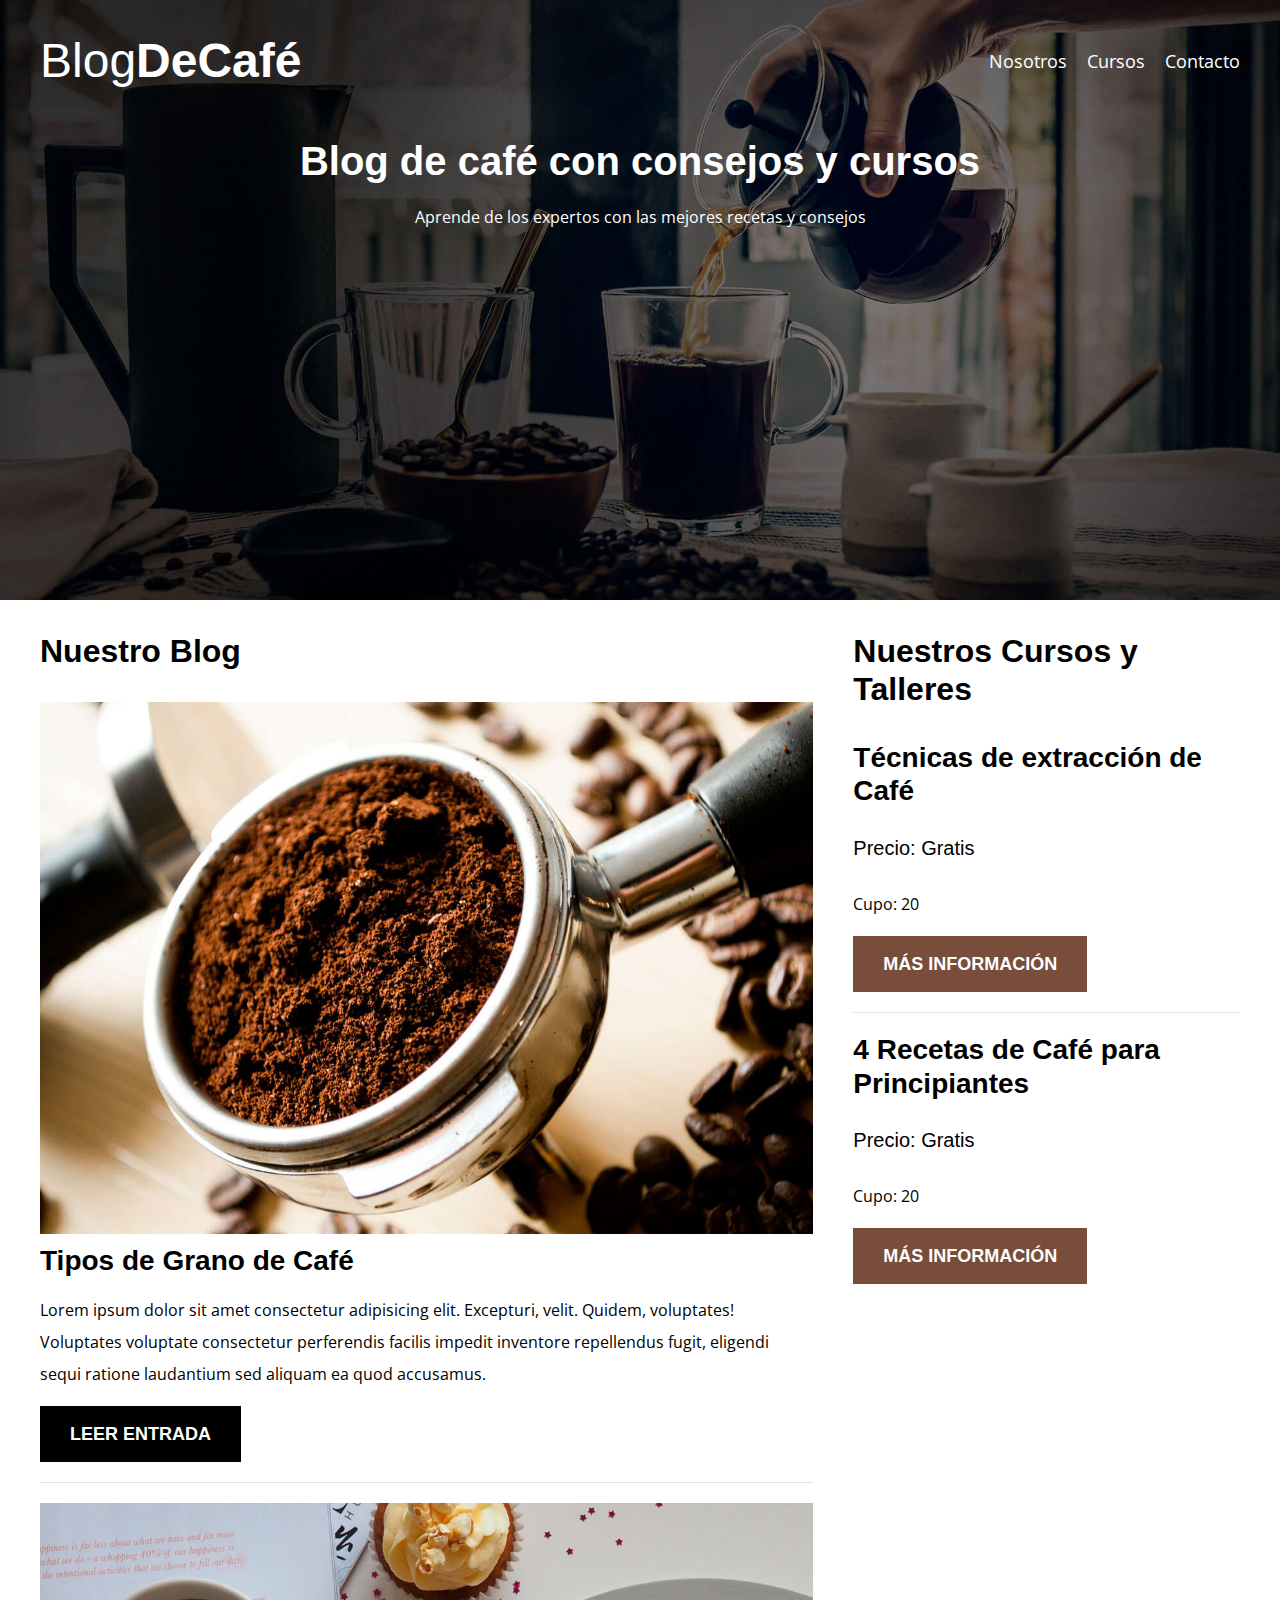
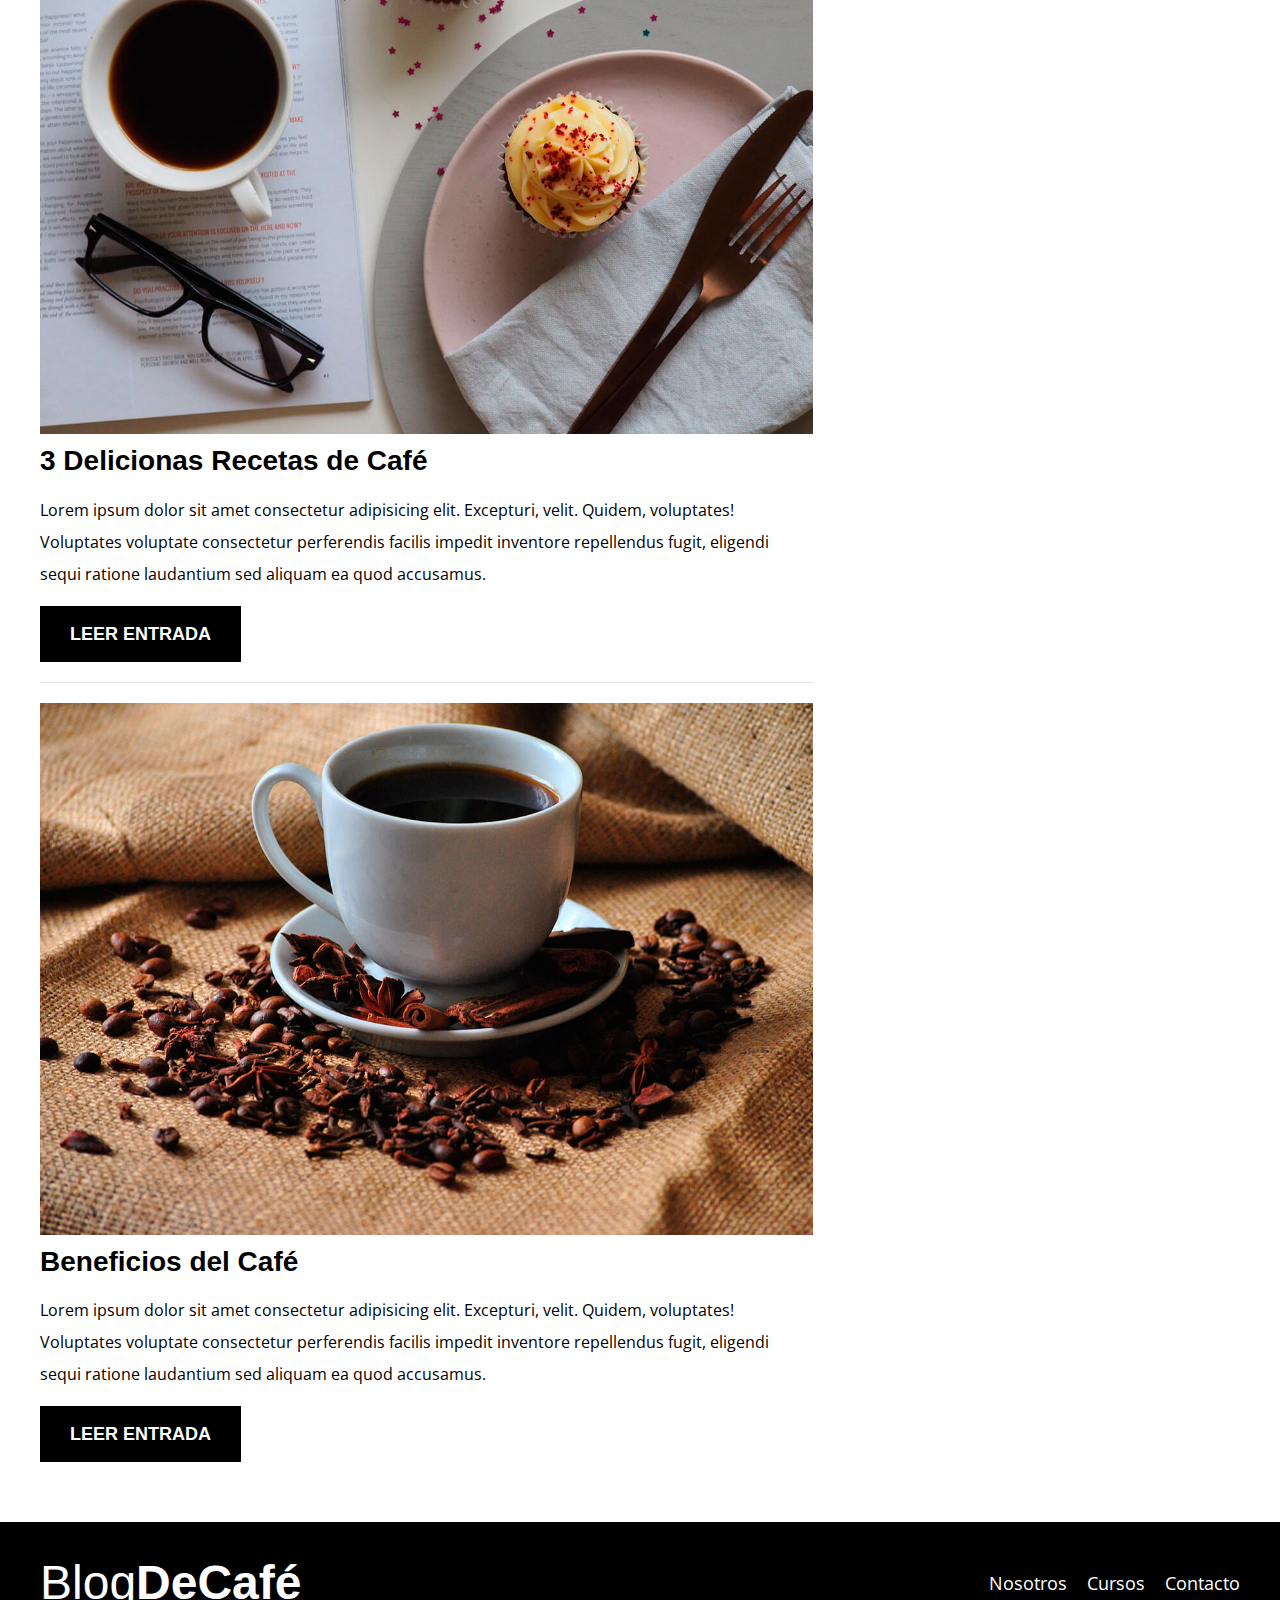
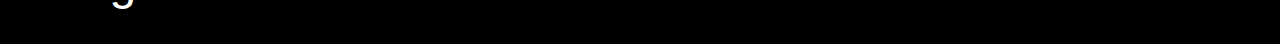
<file: index.html>
<!DOCTYPE html>
<html lang="en">
<head>
    <meta charset="UTF-8">
    <meta name="viewport" content="width=device-width, initial-scale=1.0">
    <title>BlogDeCafé</title>
    <!-- NORMALIZE -->
    <link rel="stylesheet" href="css/normalize.css">
    <!-- GOOGLE FONTS -->
    <link rel="preconnect" href="https://fonts.googleapis.com">
    <link rel="preconnect" href="https://fonts.gstatic.com" crossorigin>
    <link href="https://fonts.googleapis.com/css2?family=Krub:ital,wght@0,200;0,300;0,400;0,500;0,600;0,700;1,200;1,300;1,400;1,500;1,600;1,700&family=Open+Sans:ital,wght@0,300..800;1,300..800&family=Poppins:ital,wght@0,100;0,200;0,300;0,400;0,500;0,600;0,700;0,800;0,900;1,100;1,200;1,300;1,400;1,500;1,600;1,700;1,800;1,900&family=Staatliches&display=swap" rel="stylesheet">
    <!-- CSS -->
    <link rel="stylesheet" href="css/style.css">
    
</head>
<body>

    <header class="header">
        <div class="contenedor">
            <div class="barra">
                <a href="index.html" class="logo no-margin centrar-texto">
                    <h1 class="logo__nombre">Blog<span class="logo__bold">DeCafé</span></h1>
                </a>

                <nav class="navegacion">
                    <a href="nosotros.html" class="navegacion__enlace">Nosotros</a>
                    <a href="cursos.html" class="navegacion__enlace">Cursos</a>
                    <a href="contacto.html" class="navegacion__enlace">Contacto</a>
                </nav>
            </div>
        </div>

        <div class="header__texto">
            <h2 class="no-margin">Blog de café con consejos y cursos</h2>
            <p class="nor-margin">Aprende de los expertos con las mejores recetas y consejos</p>
        </div>
    </header>

    <div class="contenedor contenido-principal">
        <main class="blog">
            <h3>Nuestro Blog</h3>
            <article class="entrada">
                <div class="entrada__imagen">
                    <img src="/BlogdeCafe_inicio_img/blog1.jpg" alt="imagen blog">
                </div>
                <div class="entrada__contenido">
                    <h4 class="no-margin">Tipos de Grano de Café</h4>
                    <p>Lorem ipsum dolor sit amet consectetur adipisicing elit. Excepturi, velit. Quidem, voluptates! Voluptates voluptate consectetur perferendis facilis impedit inventore repellendus fugit, eligendi sequi ratione laudantium sed aliquam ea quod accusamus.</p>
                    <a href="entrada.html" class="boton boton--primario">Leer Entrada</a>
                </div>
            </article>

            <article class="entrada">
                <div class="entrada__imagen">
                    <img src="/BlogdeCafe_inicio_img/blog2.jpg" alt="imagen blog">
                </div>
                <div class="entrada__contenido">
                    <h4 class="no-margin">3 Delicionas Recetas de Café</h4>
                    <p>Lorem ipsum dolor sit amet consectetur adipisicing elit. Excepturi, velit. Quidem, voluptates! Voluptates voluptate consectetur perferendis facilis impedit inventore repellendus fugit, eligendi sequi ratione laudantium sed aliquam ea quod accusamus.</p>
                    <a href="entrada.html" class="boton boton--primario">Leer Entrada</a>
                </div>
            </article>

            <article class="entrada">
                <div class="entrada__imagen">
                    <img src="/BlogdeCafe_inicio_img/blog3.jpg" alt="imagen blog">
                </div>
                <div class="entrada__contenido">
                    <h4 class="no-margin">Beneficios del Café</h4>
                    <p>Lorem ipsum dolor sit amet consectetur adipisicing elit. Excepturi, velit. Quidem, voluptates! Voluptates voluptate consectetur perferendis facilis impedit inventore repellendus fugit, eligendi sequi ratione laudantium sed aliquam ea quod accusamus.</p>
                    <a href="entrada.html" class="boton boton--primario">Leer Entrada</a>
                </div>
            </article>
        </main>
        <aside class="sidebar">
            <h3>Nuestros Cursos y Talleres</h3>

            <ul class="cursos no-padding">
                <li class="widget-curso">
                    <h4 class="no-margin">Técnicas de extracción de Café</h4>
                    <p class="widget-curso__label">Precio: <span>Gratis</span></p>
                    <p class="widget-curso__info">Cupo: <span>20</span></p>
                    <a href="cursos.html" class="boton boton--secundario">Más Información</a>
                </li>

                
                <li class="widget-curso">
                    <h4 class="no-margin">4 Recetas de Café para Principiantes</h4>
                    <p class="widget-curso__label">Precio: <span>Gratis</span></p>
                    <p class="widget-curso__info">Cupo: <span>20</span></p>
                    <a href="cursos.html" class="boton boton--secundario">Más Información</a>
                </li>

            </ul>
        </aside>
    </div>

    <footer class="footer">
       <div class="contenedor">
        <div class="barra">
            <a href="index.html" class="logo no-margin centrar-texto">
                <h1 class="logo__nombre">Blog<span class="logo__bold">DeCafé</span></h1>
            </a>

            <nav class="navegacion">
                <a href="nosotros.html" class="navegacion__enlace">Nosotros</a>
                <a href="cursos.html" class="navegacion__enlace">Cursos</a>
                <a href="contacto.html" class="navegacion__enlace">Contacto</a>
            </nav>
        </div>
       </div>
    </footer>
    
    
</body>
</html>
</file>
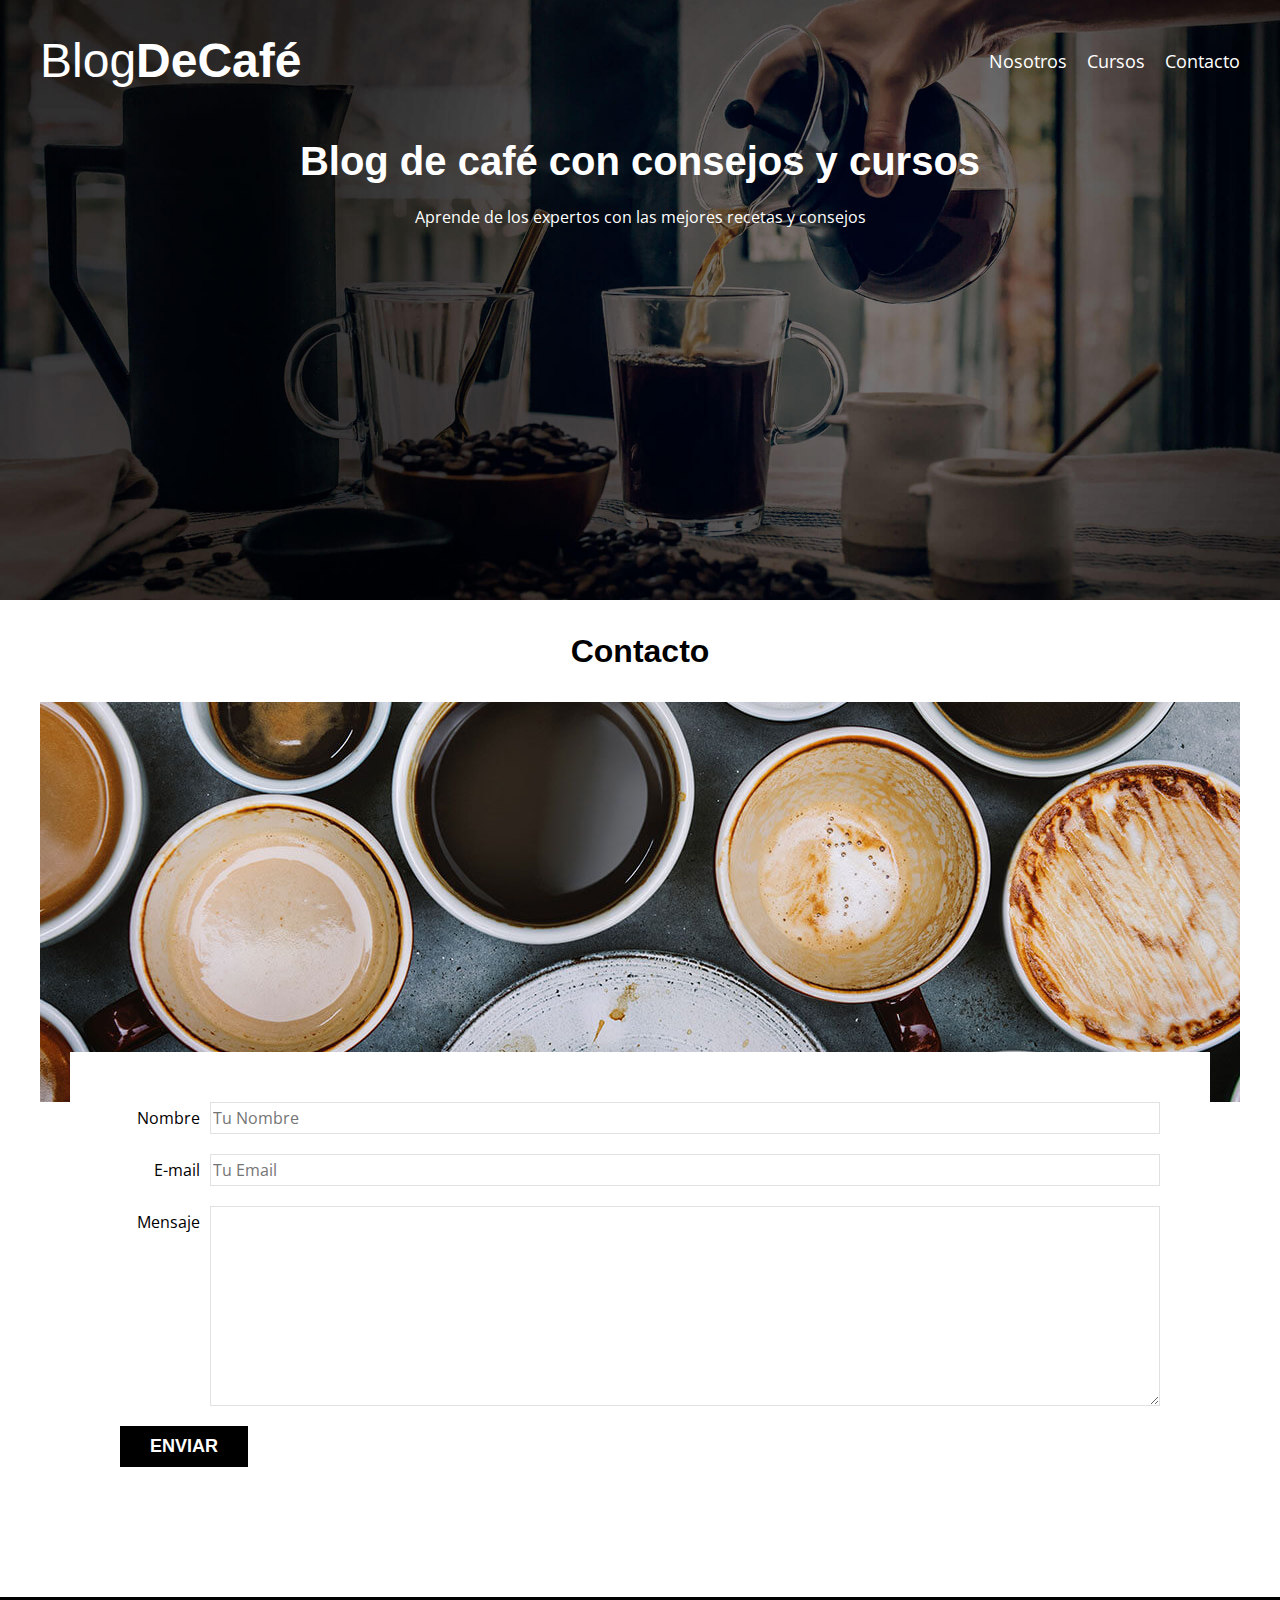
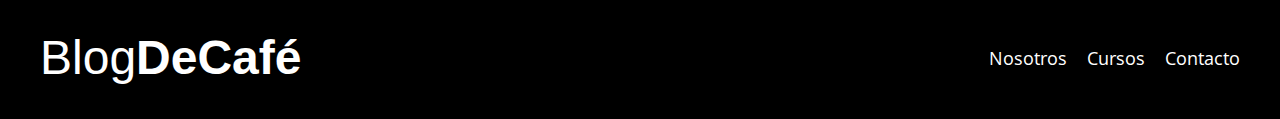
<file: contacto.html>
<!DOCTYPE html>
<html lang="en">
<head>
    <meta charset="UTF-8">
    <meta name="viewport" content="width=device-width, initial-scale=1.0">
    <title>BlogDeCafé</title>
    <!-- NORMALIZE -->
    <link rel="stylesheet" href="css/normalize.css">
    <!-- GOOGLE FONTS -->
    <link rel="preconnect" href="https://fonts.googleapis.com">
    <link rel="preconnect" href="https://fonts.gstatic.com" crossorigin>
    <link href="https://fonts.googleapis.com/css2?family=Krub:ital,wght@0,200;0,300;0,400;0,500;0,600;0,700;1,200;1,300;1,400;1,500;1,600;1,700&family=Open+Sans:ital,wght@0,300..800;1,300..800&family=Poppins:ital,wght@0,100;0,200;0,300;0,400;0,500;0,600;0,700;0,800;0,900;1,100;1,200;1,300;1,400;1,500;1,600;1,700;1,800;1,900&family=Staatliches&display=swap" rel="stylesheet">
    <!-- CSS -->
    <link rel="stylesheet" href="css/style.css">
    
</head>
<body>

    <header class="header">
        <div class="contenedor">
            <div class="barra">
                <a href="index.html" class="logo no-margin centrar-texto">
                    <h1 class="logo__nombre">Blog<span class="logo__bold">DeCafé</span></h1>
                </a>

                <nav class="navegacion">
                    <a href="nosotros.html" class="navegacion__enlace">Nosotros</a>
                    <a href="cursos.html" class="navegacion__enlace">Cursos</a>
                    <a href="contacto.html" class="navegacion__enlace">Contacto</a>
                </nav>
            </div>
        </div>

        <div class="header__texto">
            <h2 class="no-margin">Blog de café con consejos y cursos</h2>
            <p class="nor-margin">Aprende de los expertos con las mejores recetas y consejos</p>
        </div>
    </header>

    <main class="contenedor ">
        <h3 class="centrar-texto">Contacto</h3>

        <div class="contacto-bg"></div>
        

        <form class="formulario">
            <div class="campo">
                <label for="nombre" class="campo__label">Nombre</label>
                
                <input type="text" id="nombre" placeholder="Tu Nombre" class="campo__field">
            </div>
            <div class="campo">
                <label for="email" class="campo__label">E-mail</label>
                <input type="email" id="email" placeholder="Tu Email" class="campo__field">
            </div>

            <div class="campo">
                <label for="mensaje" class="campo__label">Mensaje</label>
                <textarea name="mensaje" id="mensaje" class="campo__field campo__field--textarea"></textarea>
            </div>

            <div class="campo">
                <input type="submit" value="Enviar" class="boton boton--primario">
            </div>

            
        </form>

        
    </main>

    <footer class="footer">
       <div class="contenedor">
        <div class="barra">
            <a href="index.html" class="logo no-margin centrar-texto">
                <h1 class="logo__nombre">Blog<span class="logo__bold">DeCafé</span></h1>
            </a>

            <nav class="navegacion">
                <a href="nosotros.html" class="navegacion__enlace">Nosotros</a>
                <a href="cursos.html" class="navegacion__enlace">Cursos</a>
                <a href="contacto.html" class="navegacion__enlace">Contacto</a>
            </nav>
        </div>
       </div>
    </footer>
    
    
</body>
</html>
</file>
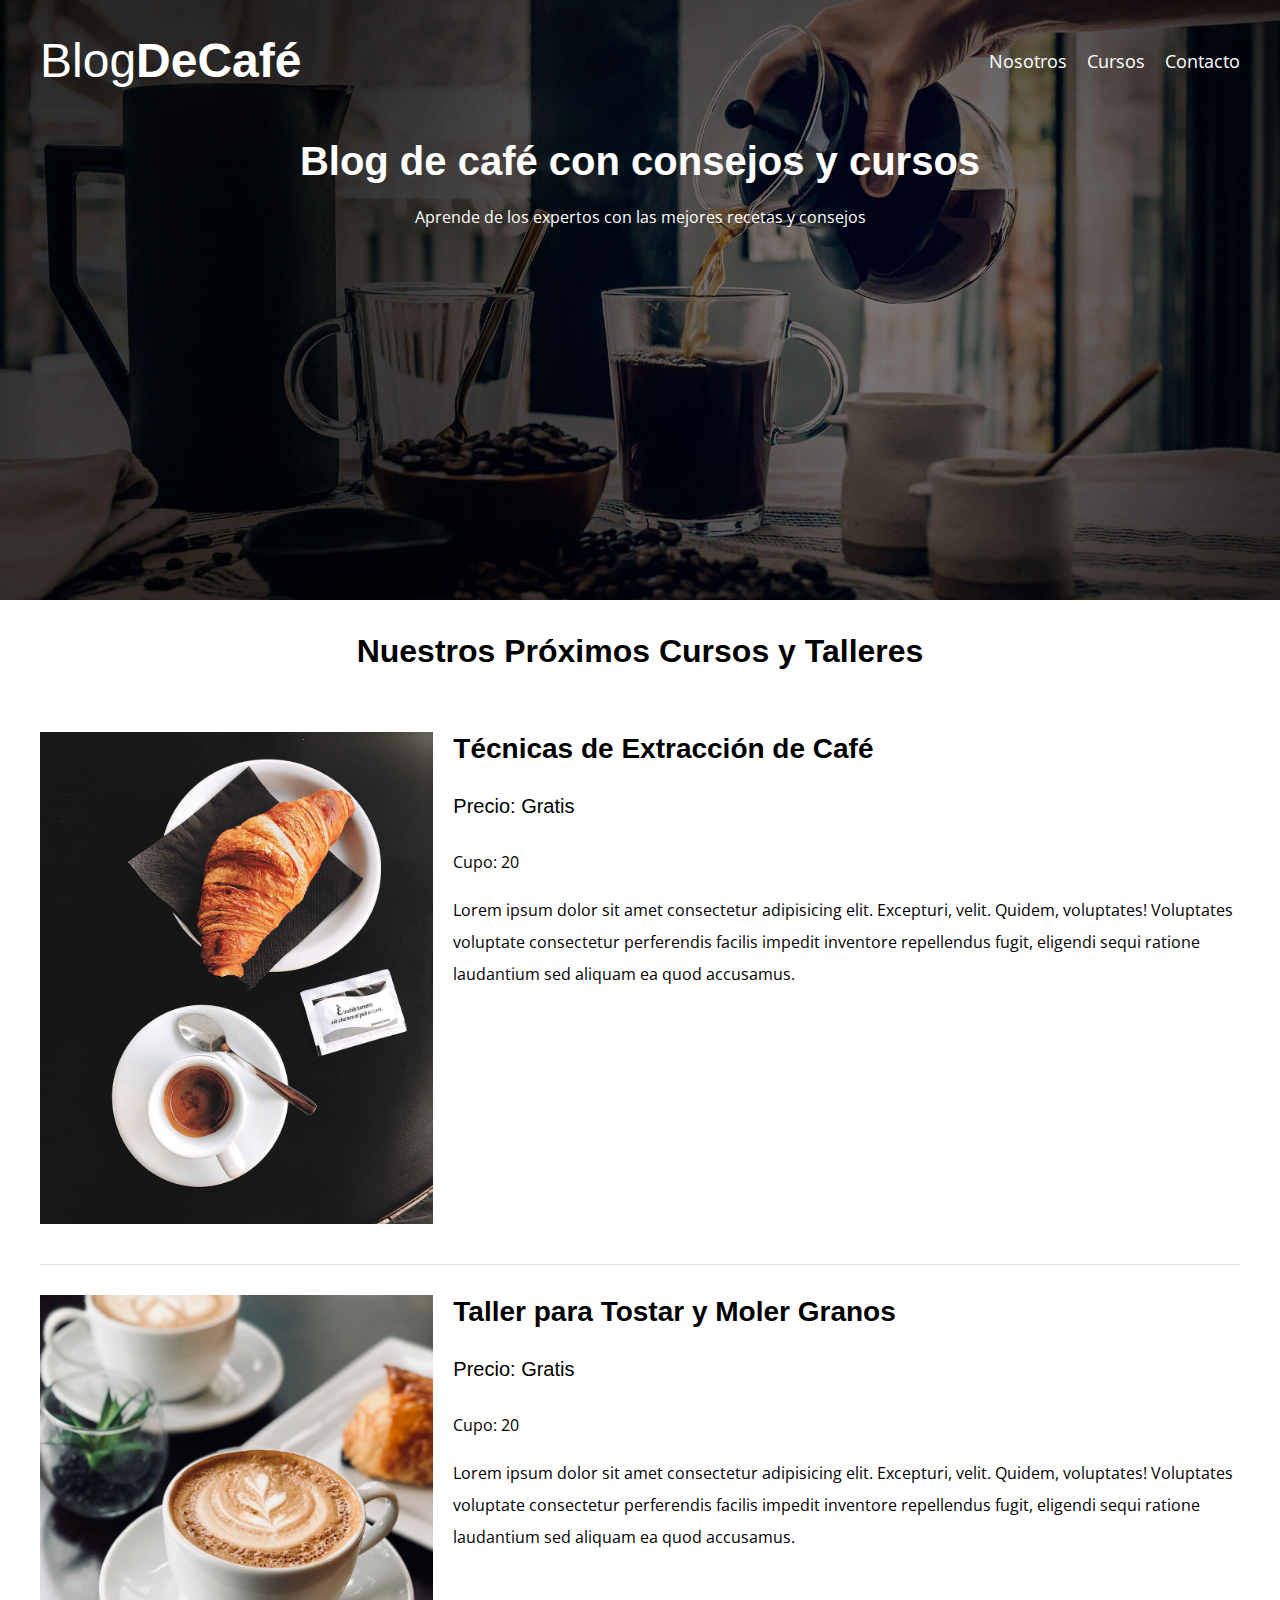
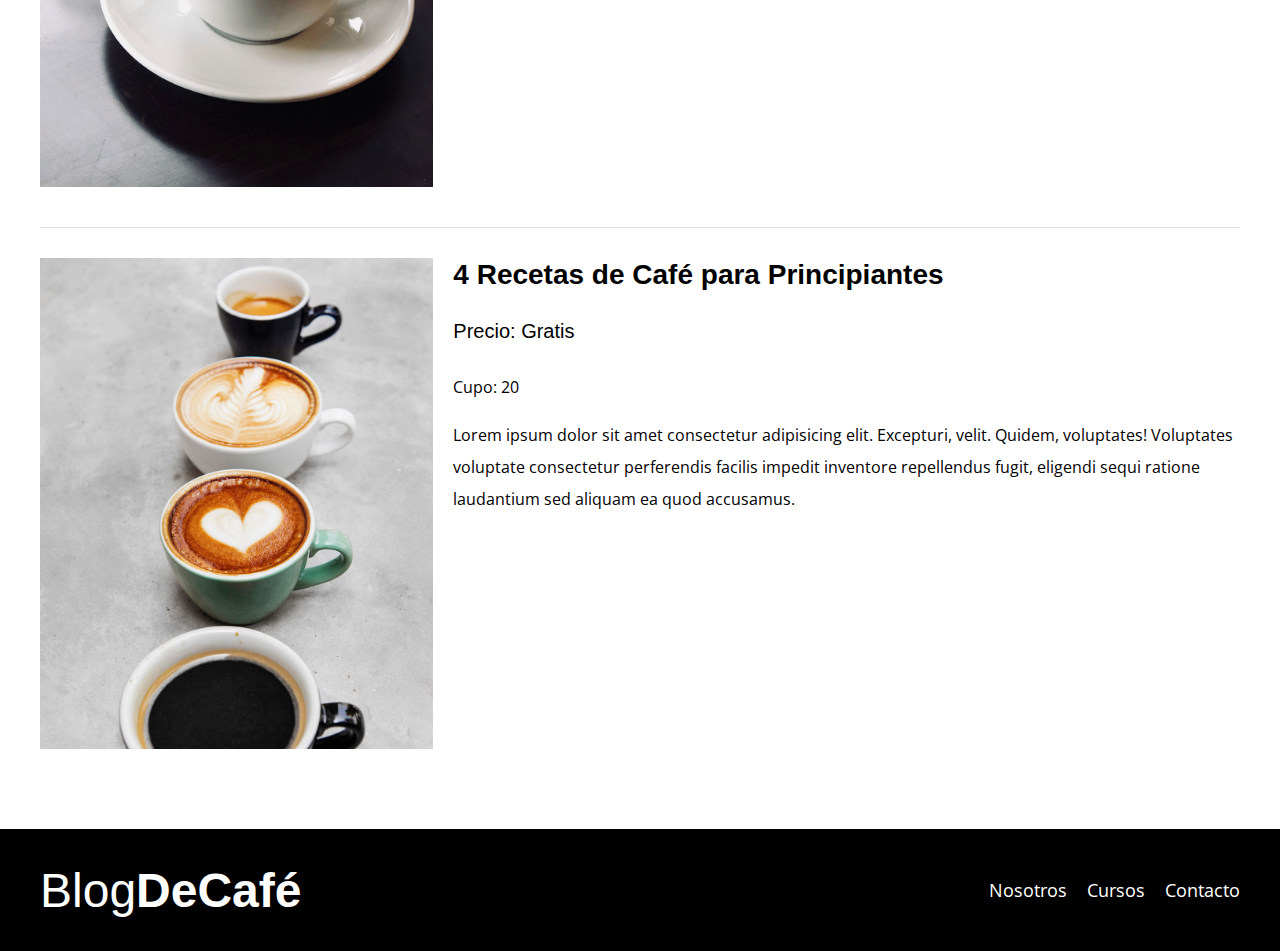
<file: cursos.html>
<!DOCTYPE html>
<html lang="en">
<head>
    <meta charset="UTF-8">
    <meta name="viewport" content="width=device-width, initial-scale=1.0">
    <title>BlogDeCafé</title>
    <!-- NORMALIZE -->
    <link rel="stylesheet" href="css/normalize.css">
    <!-- GOOGLE FONTS -->
    <link rel="preconnect" href="https://fonts.googleapis.com">
    <link rel="preconnect" href="https://fonts.gstatic.com" crossorigin>
    <link href="https://fonts.googleapis.com/css2?family=Krub:ital,wght@0,200;0,300;0,400;0,500;0,600;0,700;1,200;1,300;1,400;1,500;1,600;1,700&family=Open+Sans:ital,wght@0,300..800;1,300..800&family=Poppins:ital,wght@0,100;0,200;0,300;0,400;0,500;0,600;0,700;0,800;0,900;1,100;1,200;1,300;1,400;1,500;1,600;1,700;1,800;1,900&family=Staatliches&display=swap" rel="stylesheet">
    <!-- CSS -->
    <link rel="stylesheet" href="css/style.css">
    
</head>
<body>

    <header class="header">
        <div class="contenedor">
            <div class="barra">
                <a href="index.html" class="logo no-margin centrar-texto">
                    <h1 class="logo__nombre">Blog<span class="logo__bold">DeCafé</span></h1>
                </a>

                <nav class="navegacion">
                    <a href="nosotros.html" class="navegacion__enlace">Nosotros</a>
                    <a href="cursos.html" class="navegacion__enlace">Cursos</a>
                    <a href="contacto.html" class="navegacion__enlace">Contacto</a>
                </nav>
            </div>
        </div>

        <div class="header__texto">
            <h2 class="no-margin">Blog de café con consejos y cursos</h2>
            <p class="nor-margin">Aprende de los expertos con las mejores recetas y consejos</p>
        </div>
    </header>

    <main class="contenedor ">
        <h3 class="centrar-texto">Nuestros Próximos Cursos y Talleres</h3>

        <div class="curso">
            <div class="curso__imagen">
                <img src="BlogdeCafe_inicio_img/curso1.jpg" alt="imagen del curso 1">
            </div>
            <div class="curso__informacion">
            <h4 class="no-margin">Técnicas de Extracción de Café</h4>
            <p class="widget-curso__label">Precio: <span>Gratis</span></p>
            <p class="widget-curso__info">Cupo: <span>20</span></p>
            <p class="curso__descripcion">Lorem ipsum dolor sit amet consectetur adipisicing elit. Excepturi, velit. Quidem, voluptates! Voluptates voluptate consectetur perferendis facilis impedit inventore repellendus fugit, eligendi sequi ratione laudantium sed aliquam ea quod accusamus.</p>
            </div><!--Cierre del curso__informacion-->
        </div>  <!--Cierre del curso-->

        <div class="curso">
            <div class="curso__imagen">
                <img src="BlogdeCafe_inicio_img/curso2.jpg" alt="imagen del curso 2">
            </div>
            <div class="curso__informacion">
            <h4 class="no-margin">Taller para Tostar y Moler Granos</h4>
            <p class="widget-curso__label">Precio: <span>Gratis</span></p>
            <p class="widget-curso__info">Cupo: <span>20</span></p>
            <p class="curso__descripcion">Lorem ipsum dolor sit amet consectetur adipisicing elit. Excepturi, velit. Quidem, voluptates! Voluptates voluptate consectetur perferendis facilis impedit inventore repellendus fugit, eligendi sequi ratione laudantium sed aliquam ea quod accusamus.</p>
            </div><!--Cierre del curso__informacion-->
        </div>  <!--Cierre del curso-->

        <div class="curso">
            <div class="curso__imagen">
                <img src="BlogdeCafe_inicio_img/curso3.jpg" alt="imagen del curso 13">
            </div>
            <div class="curso__informacion">
            <h4 class="no-margin">4 Recetas de Café para Principiantes</h4>
            <p class="widget-curso__label">Precio: <span>Gratis</span></p>
            <p class="widget-curso__info">Cupo: <span>20</span></p>
            <p class="curso__descripcion">Lorem ipsum dolor sit amet consectetur adipisicing elit. Excepturi, velit. Quidem, voluptates! Voluptates voluptate consectetur perferendis facilis impedit inventore repellendus fugit, eligendi sequi ratione laudantium sed aliquam ea quod accusamus.</p>
            </div><!--Cierre del curso__informacion-->
        </div>  <!--Cierre del curso-->
        
    </main>

    <footer class="footer">
       <div class="contenedor">
        <div class="barra">
            <a href="index.html" class="logo no-margin centrar-texto">
                <h1 class="logo__nombre">Blog<span class="logo__bold">DeCafé</span></h1>
            </a>

            <nav class="navegacion">
                <a href="nosotros.html" class="navegacion__enlace">Nosotros</a>
                <a href="cursos.html" class="navegacion__enlace">Cursos</a>
                <a href="contacto.html" class="navegacion__enlace">Contacto</a>
            </nav>
        </div>
       </div>
    </footer>
    
    
</body>
</html>
</file>
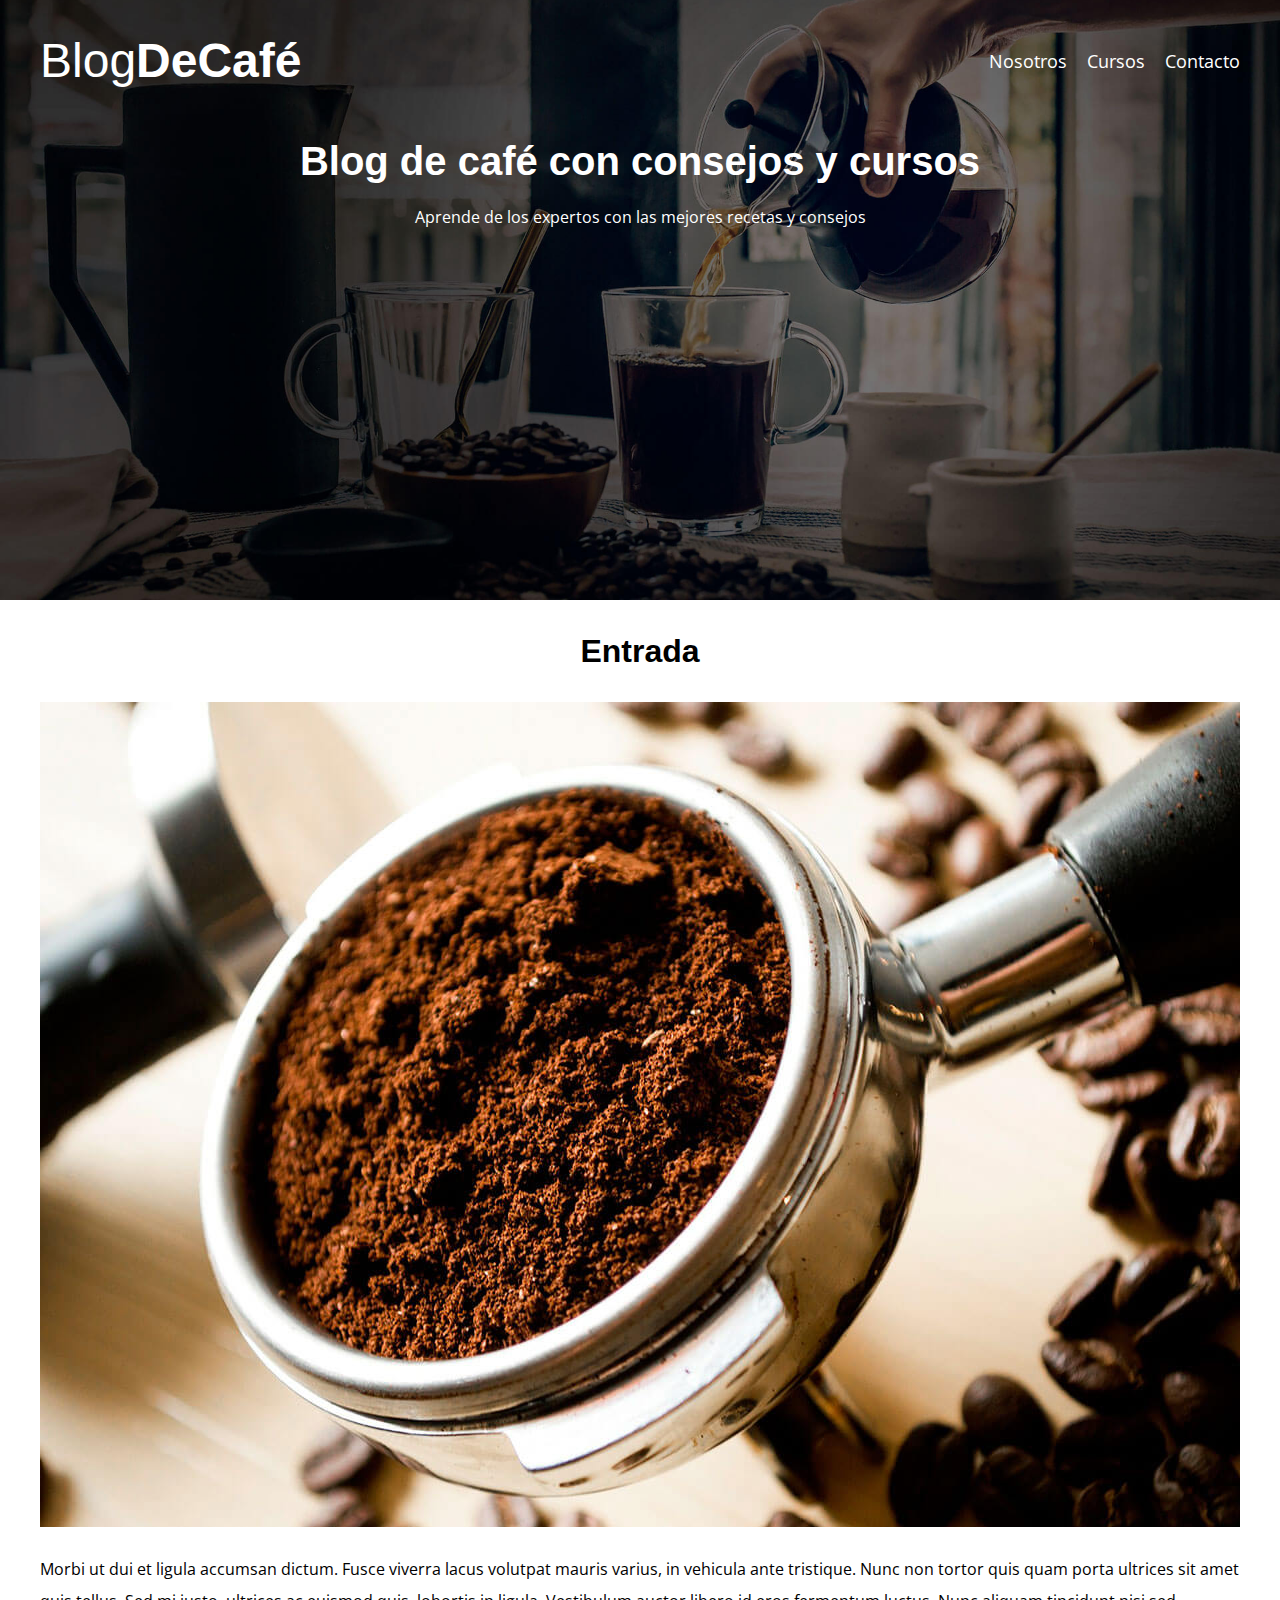
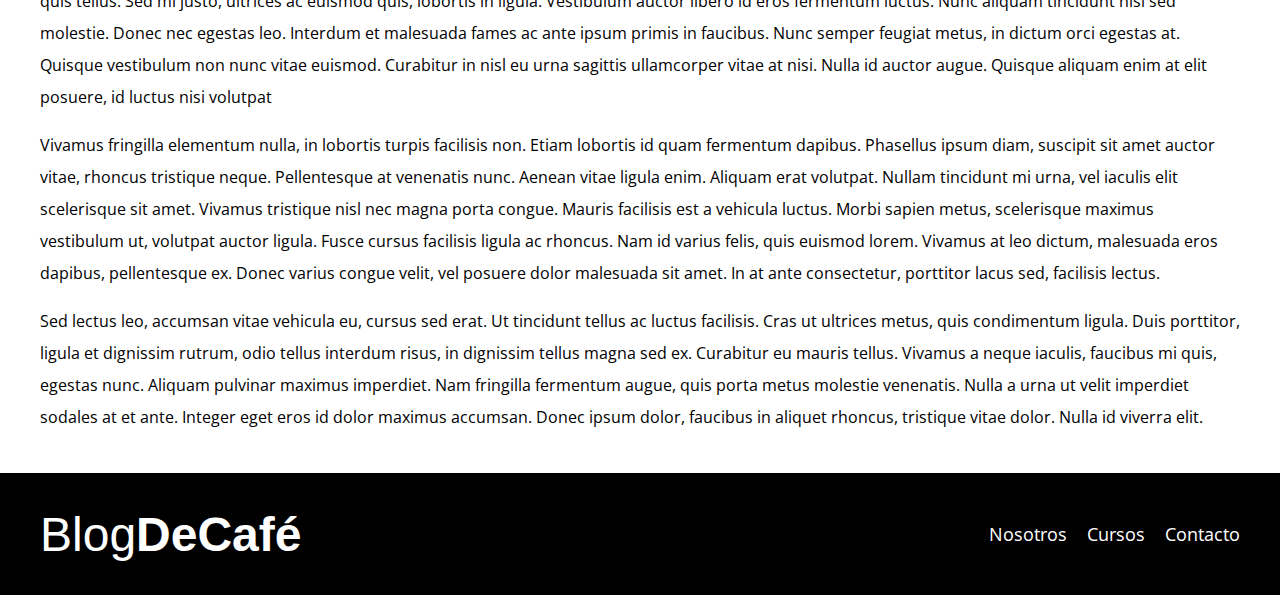
<file: entrada.html>
<!DOCTYPE html>
<html lang="en">
<head>
    <meta charset="UTF-8">
    <meta name="viewport" content="width=device-width, initial-scale=1.0">
    <title>BlogDeCafé</title>
    <!-- NORMALIZE -->
    <link rel="stylesheet" href="css/normalize.css">
    <!-- GOOGLE FONTS -->
    <link rel="preconnect" href="https://fonts.googleapis.com">
    <link rel="preconnect" href="https://fonts.gstatic.com" crossorigin>
    <link href="https://fonts.googleapis.com/css2?family=Krub:ital,wght@0,200;0,300;0,400;0,500;0,600;0,700;1,200;1,300;1,400;1,500;1,600;1,700&family=Open+Sans:ital,wght@0,300..800;1,300..800&family=Poppins:ital,wght@0,100;0,200;0,300;0,400;0,500;0,600;0,700;0,800;0,900;1,100;1,200;1,300;1,400;1,500;1,600;1,700;1,800;1,900&family=Staatliches&display=swap" rel="stylesheet">
    <!-- CSS -->
    <link rel="stylesheet" href="css/style.css">
    
</head>
<body>

    <header class="header">
        <div class="contenedor">
            <div class="barra">
                <a href="index.html" class="logo no-margin centrar-texto">
                    <h1 class="logo__nombre">Blog<span class="logo__bold">DeCafé</span></h1>
                </a>

                <nav class="navegacion">
                    <a href="nosotros.html" class="navegacion__enlace">Nosotros</a>
                    <a href="cursos.html" class="navegacion__enlace">Cursos</a>
                    <a href="contacto.html" class="navegacion__enlace">Contacto</a>
                </nav>
            </div>
        </div>

        <div class="header__texto">
            <h2 class="no-margin">Blog de café con consejos y cursos</h2>
            <p class="nor-margin">Aprende de los expertos con las mejores recetas y consejos</p>
        </div>
    </header>

    <main class="contenedor ">
        <h3 class="centrar-texto">Entrada</h3>

        <img src="/BlogdeCafe_inicio_img/blog1.jpg" alt="imagen de blog">
        <p>Morbi ut dui et ligula accumsan dictum. Fusce viverra lacus volutpat mauris varius, in vehicula ante tristique. Nunc non tortor quis quam porta ultrices sit amet quis tellus. Sed mi justo, ultrices ac euismod quis, lobortis in ligula. Vestibulum auctor libero id eros fermentum luctus. Nunc aliquam tincidunt nisi sed molestie. Donec nec egestas leo. Interdum et malesuada fames ac ante ipsum primis in faucibus. Nunc semper feugiat metus, in dictum orci egestas at. Quisque vestibulum non nunc vitae euismod. Curabitur in nisl eu urna sagittis ullamcorper vitae at nisi. Nulla id auctor augue. Quisque aliquam enim at elit posuere, id luctus nisi volutpat
        </p>
        <p>Vivamus fringilla elementum nulla, in lobortis turpis facilisis non. Etiam lobortis id quam fermentum dapibus. Phasellus ipsum diam, suscipit sit amet auctor vitae, rhoncus tristique neque. Pellentesque at venenatis nunc. Aenean vitae ligula enim. Aliquam erat volutpat. Nullam tincidunt mi urna, vel iaculis elit scelerisque sit amet. Vivamus tristique nisl nec magna porta congue. Mauris facilisis est a vehicula luctus. Morbi sapien metus, scelerisque maximus vestibulum ut, volutpat auctor ligula. Fusce cursus facilisis ligula ac rhoncus. Nam id varius felis, quis euismod lorem. Vivamus at leo dictum, malesuada eros dapibus, pellentesque ex. Donec varius congue velit, vel posuere dolor malesuada sit amet. In at ante consectetur, porttitor lacus sed, facilisis lectus.</p>
        
        <p>Sed lectus leo, accumsan vitae vehicula eu, cursus sed erat. Ut tincidunt tellus ac luctus facilisis. Cras ut ultrices metus, quis condimentum ligula. Duis porttitor, ligula et dignissim rutrum, odio tellus interdum risus, in dignissim tellus magna sed ex. Curabitur eu mauris tellus. Vivamus a neque iaculis, faucibus mi quis, egestas nunc. Aliquam pulvinar maximus imperdiet. Nam fringilla fermentum augue, quis porta metus molestie venenatis. Nulla a urna ut velit imperdiet sodales at et ante. Integer eget eros id dolor maximus accumsan. Donec ipsum dolor, faucibus in aliquet rhoncus, tristique vitae dolor. Nulla id viverra elit.</p>
    </main>

    <footer class="footer">
       <div class="contenedor">
        <div class="barra">
            <a href="index.html" class="logo no-margin centrar-texto">
                <h1 class="logo__nombre">Blog<span class="logo__bold">DeCafé</span></h1>
            </a>

            <nav class="navegacion">
                <a href="nosotros.html" class="navegacion__enlace">Nosotros</a>
                <a href="cursos.html" class="navegacion__enlace">Cursos</a>
                <a href="contacto.html" class="navegacion__enlace">Contacto</a>
            </nav>
        </div>
       </div>
    </footer>
    
    
</body>
</html>
</file>
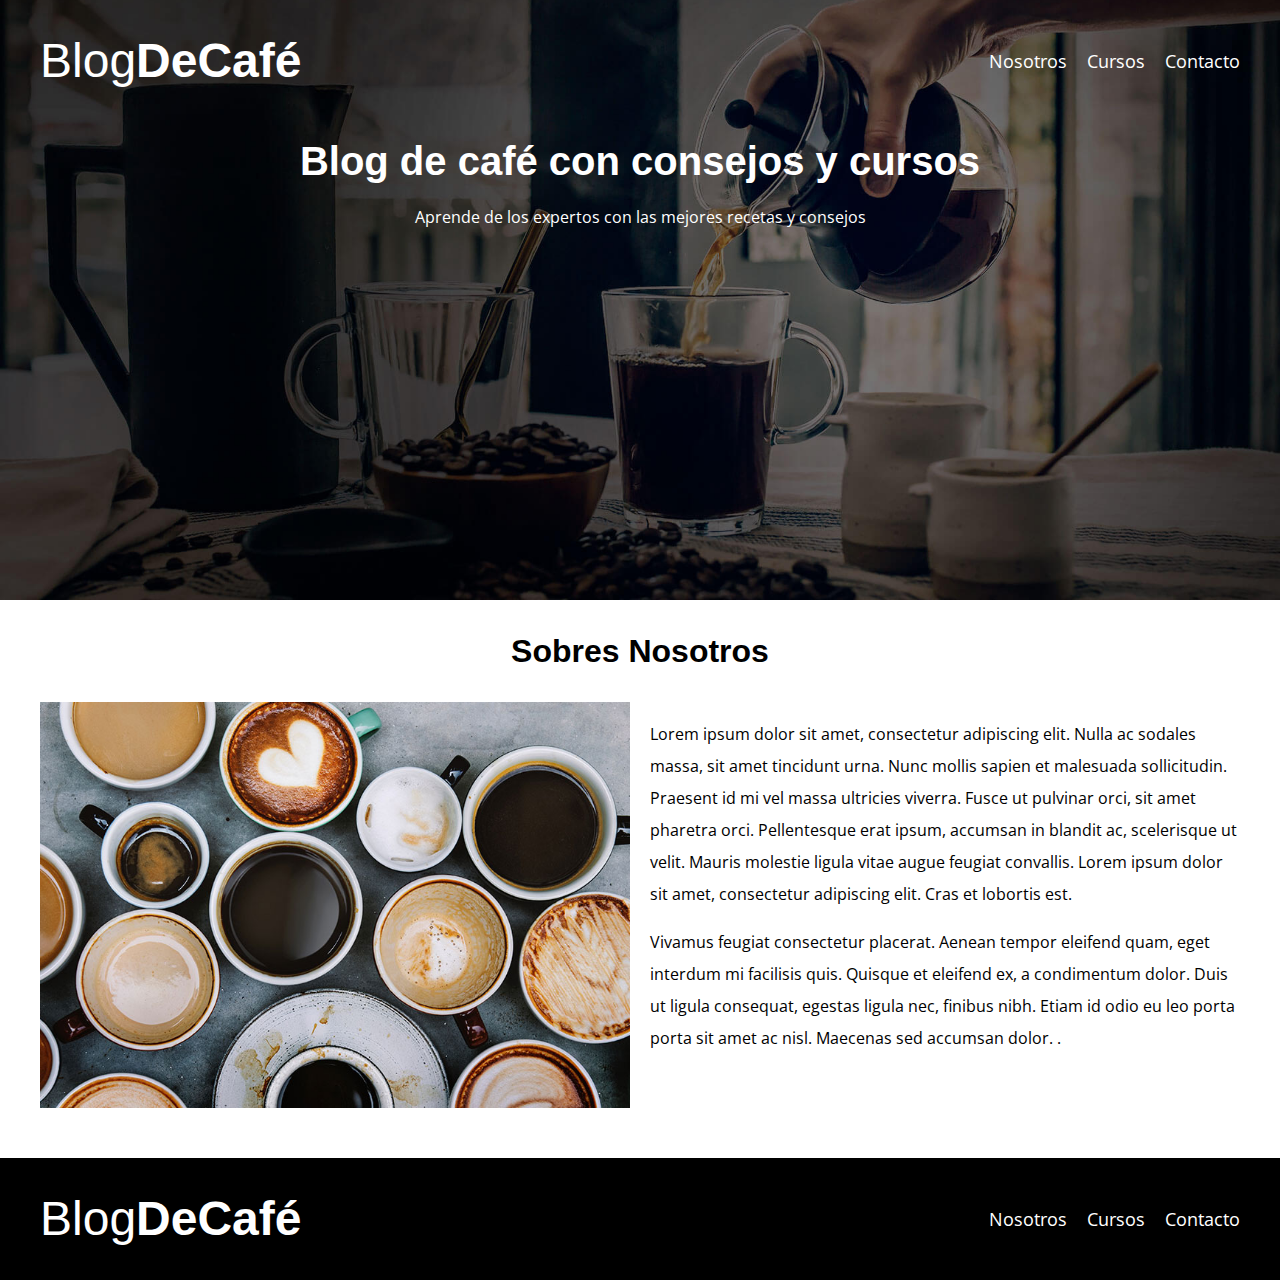
<file: nosotros.html>
<!DOCTYPE html>
<html lang="en">
<head>
    <meta charset="UTF-8">
    <meta name="viewport" content="width=device-width, initial-scale=1.0">
    <title>BlogDeCafé</title>
    <!-- NORMALIZE -->
    <link rel="stylesheet" href="css/normalize.css">
    <!-- GOOGLE FONTS -->
    <link rel="preconnect" href="https://fonts.googleapis.com">
    <link rel="preconnect" href="https://fonts.gstatic.com" crossorigin>
    <link href="https://fonts.googleapis.com/css2?family=Krub:ital,wght@0,200;0,300;0,400;0,500;0,600;0,700;1,200;1,300;1,400;1,500;1,600;1,700&family=Open+Sans:ital,wght@0,300..800;1,300..800&family=Poppins:ital,wght@0,100;0,200;0,300;0,400;0,500;0,600;0,700;0,800;0,900;1,100;1,200;1,300;1,400;1,500;1,600;1,700;1,800;1,900&family=Staatliches&display=swap" rel="stylesheet">
    <!-- CSS -->
    <link rel="stylesheet" href="css/style.css">
    
</head>
<body>

    <header class="header">
        <div class="contenedor">
            <div class="barra">
                <a href="index.html" class="logo no-margin centrar-texto">
                    <h1 class="logo__nombre">Blog<span class="logo__bold">DeCafé</span></h1>
                </a>

                <nav class="navegacion">
                    <a href="nosotros.html" class="navegacion__enlace">Nosotros</a>
                    <a href="cursos.html" class="navegacion__enlace">Cursos</a>
                    <a href="contacto.html" class="navegacion__enlace">Contacto</a>
                </nav>
            </div>
        </div>

        <div class="header__texto">
            <h2 class="no-margin">Blog de café con consejos y cursos</h2>
            <p class="nor-margin">Aprende de los expertos con las mejores recetas y consejos</p>
        </div>
    </header>

    <main class="contenedor ">
        <h3 class="centrar-texto">Sobres Nosotros</h3>

        <div class="sobre-nosotros">
            <div class="sobre-nosotros__imagen">
                <img src="/BlogdeCafe_inicio_img/nosotros.jpg" alt="imagen nosotros">
            </div>
            <div class="sobre-nosotros__texto">
                <p>Lorem ipsum dolor sit amet, consectetur adipiscing elit. Nulla ac sodales massa, sit amet tincidunt urna. Nunc mollis sapien et malesuada sollicitudin. Praesent id mi vel massa ultricies viverra. Fusce ut pulvinar orci, sit amet pharetra orci. Pellentesque erat ipsum, accumsan in blandit ac, scelerisque ut velit. Mauris molestie ligula vitae augue feugiat convallis. Lorem ipsum dolor sit amet, consectetur adipiscing elit. Cras et lobortis est.</p>

                <p>Vivamus feugiat consectetur placerat. Aenean tempor eleifend quam, eget interdum mi facilisis quis. Quisque et eleifend ex, a condimentum dolor. Duis ut ligula consequat, egestas ligula nec, finibus nibh. Etiam id odio eu leo porta porta sit amet ac nisl. Maecenas sed accumsan dolor. .</p>
            </div>
        </div>
    </main>

    <footer class="footer">
       <div class="contenedor">
        <div class="barra">
            <a href="index.html" class="logo no-margin centrar-texto">
                <h1 class="logo__nombre">Blog<span class="logo__bold">DeCafé</span></h1>
            </a>

            <nav class="navegacion">
                <a href="nosotros.html" class="navegacion__enlace">Nosotros</a>
                <a href="cursos.html" class="navegacion__enlace">Cursos</a>
                <a href="contacto.html" class="navegacion__enlace">Contacto</a>
            </nav>
        </div>
       </div>
    </footer>
    
    
</body>
</html>
</file>
<file: css/style.css>
:root{
    --fuenteHeading:'Pt Sans', sans-serif;
    --fuenteParrafos: 'Open Sans', sans-serif;

    --primario:#784D3C;
    --blanco:#fff;
    --gris:#e1e1e1;
    --negro:#000;
}

html{
    box-sizing:border-box;
    font-size:62.5%;
}
*, *:before, *:after{
    box-sizing:inherit;
}

body{
    font-family:var(--fuenteParrafos);
    font-size:1.6rem;
    line-height:2;
}

/** Globales **/

.contenedor{
    max-width:120rem;
    width:95%;
    margin: 0 auto;
}

a{
    text-decoration:none;
}

h1, h2, h3, h4{
    font-family:var(--fuenteHeading);
    line-height:1.2;
}

h1{
    font-size:4.8rem;
}

h2{
    font-size:4rem;
}

h3{
    font-size:3.2rem;
}

h4{
    font-size:2.8rem;
}

img{
    max-width:100%;
}

/** Utilidades **/

.no-margin{
    margin:0;
}

.no-padding{
    padding:0;
}

.centrar-texto{
    text-align: center;
}

/** Header **/

.header{
    background-image:url(/BlogdeCafe_inicio_img/banner.jpg);
    height:60rem;
    background-size:cover;
    background-repeat:no-repeat;
    background-position:center center;
}

.header__texto{
    text-align:center;
    color:var(--blanco);
    margin-top:5rem;
}

@media (min-width: 768px) {
    .header__texto{
        margin-top:15px;
    }
}
@media (min-width: 768px) {
    .barra{
        display:flex;
        justify-content: space-between;
        align-items: center;
    }
}

.logo{
color:var(--blanco);
}

.logo__nombre{
    font-weight:400;
}

.logo__bold{
    font-weight:700;
}


.navegacion__enlace{
    display:block;
    text-align:center;
    font-size:1.8rem;
    color:var(--blanco);
}

@media (min-width: 768px) {
    .navegacion{
        display:flex;
        gap:2rem;
    }
}

/** Blog **/

@media (min-width: 768px) {
    .contenido-principal{
        display:grid;
        grid-template-columns:2fr 1fr;
        column-gap:4rem;
    }
    
}

.entrada , .widget-curso{
    border-bottom:1px solid var(--gris);
    margin-bottom:2rem;
}

.entrada:last-of-type , .widget-curso:last-of-type{
    border:none;
    margin-bottom:0;
}

.boton{
    display:block;
    font-family:var(--fuenteHeading);
    color:var(--blanco);
    text-align: center;
    padding:1rem 3rem;
    font-size:1.8rem;
    text-transform:uppercase;
    font-weight:700;
    margin-bottom:2rem;
    border:none;
}

@media (min-width: 768px) {
    .boton{
        display:inline-block;
    }
}

.boton:hover{
    cursor:pointer;
}
.boton--primario{
    background-color:var(--negro);
    
}

.boton--secundario{
    background-color:var(--primario);
}

.cursos{
    list-style: none;
}

.widget-curso__label{
    font-family:var(--fuenteHeading);
    font-weight:700;
}

.widget-curso__label,.curso__info{
    font-weight:400;
}

.widget-curso__label,
.widget-curso__label, .curso__label, .curso__info{
    font-size:2rem;
}

.footer{
    background-color:var(--negro);
    padding-bottom:3rem 0;
    margin-top:4rem;
}

/** Sobre Nosotros **/

@media (min-width: 768px) {
    .sobre-nosotros{
       display:grid;
       grid-template-columns:repeat(2,1fr);
       gap:2rem;
    }
}

/** Cursos **/

.curso{
    padding:3rem 0;
    border-bottom:1px solid var(--gris);
}
@media (min-width: 768px) {
    .curso{
        display:grid;
        grid-template-columns:1fr 2fr;
        column-gap:2rem;
    }
}
.curso:last-of-type{
    border:none;
}

/** Contacto **/

.contacto-bg{
    background-image:url(/BlogdeCafe_inicio_img/contacto.jpg);
    height:40rem;
    background-size:cover;
    background-repeat:no-repeat;
}

.formulario{
    background-color:var(--blanco);
    margin:-5rem auto 0 auto;
    width:95%;
    padding:5rem;
}

.campo{
    display:flex;
    margin-bottom:2rem;
   
}

.campo__label{
    flex: 0 0 9rem;
    text-align: right;
    padding-right:1rem;
}

.campo__field{
    flex: 1;
    border:1px solid var(--gris);
}

.campo__field--textarea{
    height:20rem;
}
</file>
